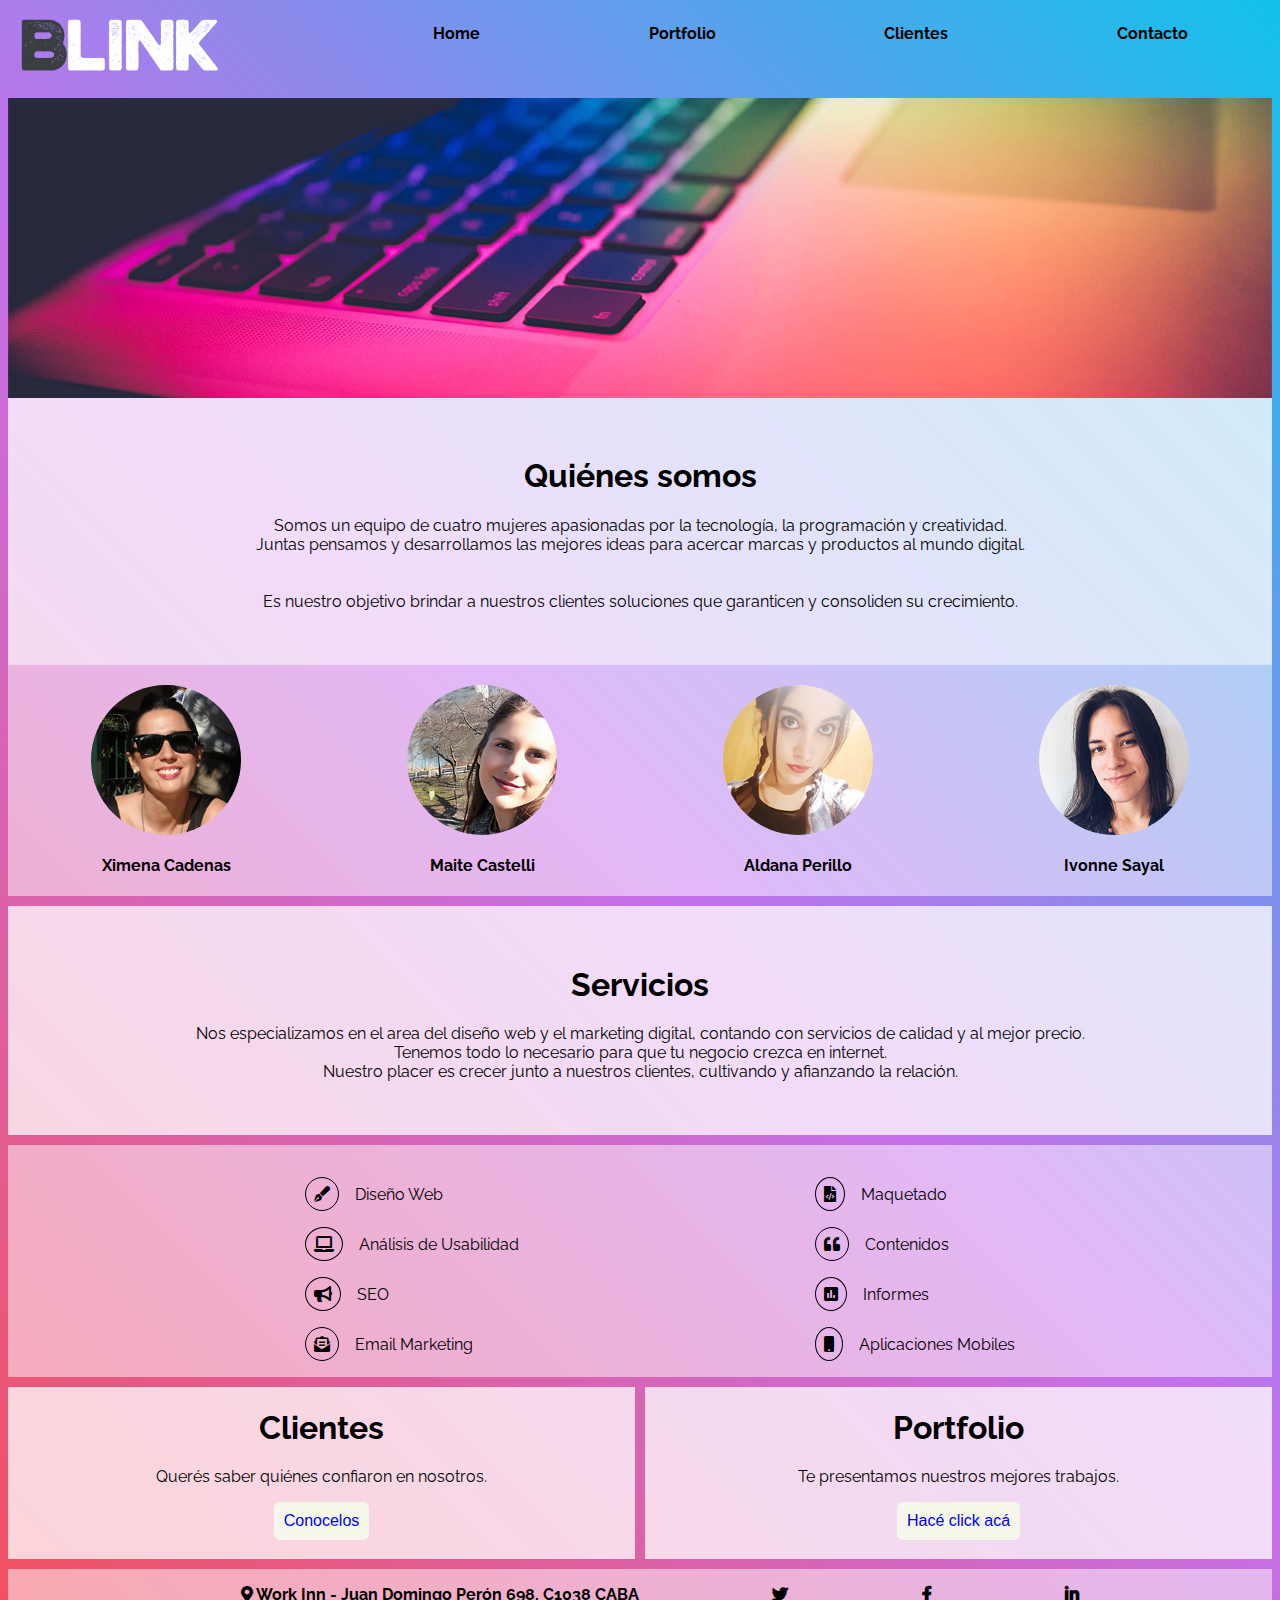
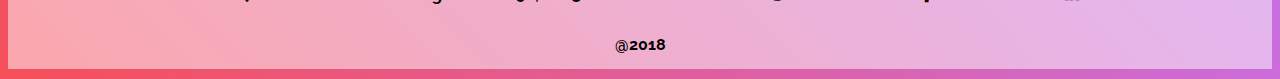
<file: Index.html>
<html>
    <head>
        <meta charset="utf-8">
        <title>BLINK</title>
        <link rel="stylesheet" type="text/css" href="style.css">
        <link rel="stylesheet" href="https://use.fontawesome.com/releases/v5.5.0/css/all.css">
        <link href="https://fonts.googleapis.com/css?family=Raleway" rel="stylesheet">
        <meta name="viewport" content="width=device-width, initial-scale=1.0">
    </head>
    <body>
            <div class="contenedor encabezado">
                    <div class= "contenedor logo ancho1"><img src= "imagenes/BLINK.png"></div>
                    <div class= "menu ancho2">
                          <ul>
                              <li><a href="index.html">Home</a></li>
                              <li><a href="portfolio.html">Portfolio</a></li>
                              <li><a href="clientes.html">Clientes</a></li>
                              <li><a href="contacto.html">Contacto</a></li>                            
                          </ul>
                    </div>
            </div>
            
        <div class= "contenedor banner">
        </div>
        <div class="contenedor quienes">
            <div class="descripcion">
                <br></br>
                <h1>Quiénes somos</h1>
                <p>Somos un equipo de cuatro mujeres apasionadas por la tecnología, la programación y creatividad. 
                <br>Juntas pensamos y desarrollamos las mejores ideas para acercar marcas y productos al mundo digital.
                <br></br>
                <br>Es nuestro objetivo brindar a nuestros clientes soluciones que garanticen y consoliden su crecimiento.</p>
                <br></br>
            </div>
        </div>
        <div class= "contenedor quienes cajas">
            <div class="jefa Xime">
                <div>
                    <img src="imagenes/Xime.jpg">
                </div>
            <h4>Ximena Cadenas</h4>
        </div>
            <div class="jefa Maite">
                    <div>
                        <img src="imagenes/maite.jpg">
                    </div>
            <h4>Maite Castelli</h4>
        </div>
            <div class="jefa Aldi">
                <div>
                    <img src="imagenes/Aldi.jpg">
                </div>
            <h4>Aldana Perillo</h4>
        </div>
            <div class="jefa Ivonne">
            <div>
            <img src="imagenes/ivonne.jpg">
            </div>
            <h4>Ivonne Sayal</h4>
        </div>
        </div>
    </div>
    <div class= "contenedor servicios">
        <div class="descripcion">
            <br></br>
                <h1>Servicios</h1>
                <p>Nos especializamos en el area del diseño web y el marketing digital, contando con servicios de calidad y al mejor precio.
                        <br>Tenemos todo lo necesario para que tu negocio crezca en internet.            
                        <br>Nuestro placer es crecer junto a nuestros clientes, cultivando y afianzando la relación.</p>
                        <br></br>
        </div>
           
    </div>
    <div class= "contenedor servicios detalle">
        <div>
            <ul>
                <li><span class="fas fa-pen-fancy"></span>Diseño Web</li>
                <li><span class="fas fa-laptop"></span>Análisis de Usabilidad</li>
                <li><span class="fas fa-bullhorn"></span>SEO</li>
                <li><span class="fas fa-envelope-open-text"></span>Email Marketing</li>
            </ul>
        </div>
        <div>
            <ul>
                <li><span class="fas fa-file-code"></span>Maquetado</li>
                <li><span class="fas fa-quote-left"></span>Contenidos</li>
                <li><span class="fas fa-poll"></span>Informes</li>
                <li><span class="fas fa-mobile"></span>Aplicaciones Mobiles</li>
            </ul>
        </div>
    </div>   
    <div class= "contenedor varios"> 

        <div class= "contenedor clientes">
                <div class="descripcion">
                <h1>Clientes</h1>
                <p>Querés saber quiénes confiaron en nosotros.</p>
                    <button><a href="clientes.html">Conocelos</a></button>
                    <br></br>
                </div>
        </div>  
        <div class= "contenedor portfolio">
                <div class="descripcion">
                <h1>Portfolio</h1>
                <p>Te presentamos nuestros mejores trabajos.</p>
                <button><a href="portfolio.html">Hacé click acá</a></button>
                <br></br>
                </div>
        </div>  
    </div>    
    <div class= "contenedor footer">
            <div class= "menu ancho2">
                    <ul>
                        <li><span class="fas fa-map-marker-alt"></span> Work Inn - Juan Domingo Perón 698, C1038 CABA</li>
                        <li><a href="#"class="fab fa-twitter"></a></li>
                        <li><a href="#"class="fab fa-facebook-f"></a></li>
                        <li><a href="#"class="fab fa-linkedin-in"></a></li>                            
                    </ul>
                    <div class="date">@2018</div>
              </div>
    </div>           
    </body>
</html>
</file>
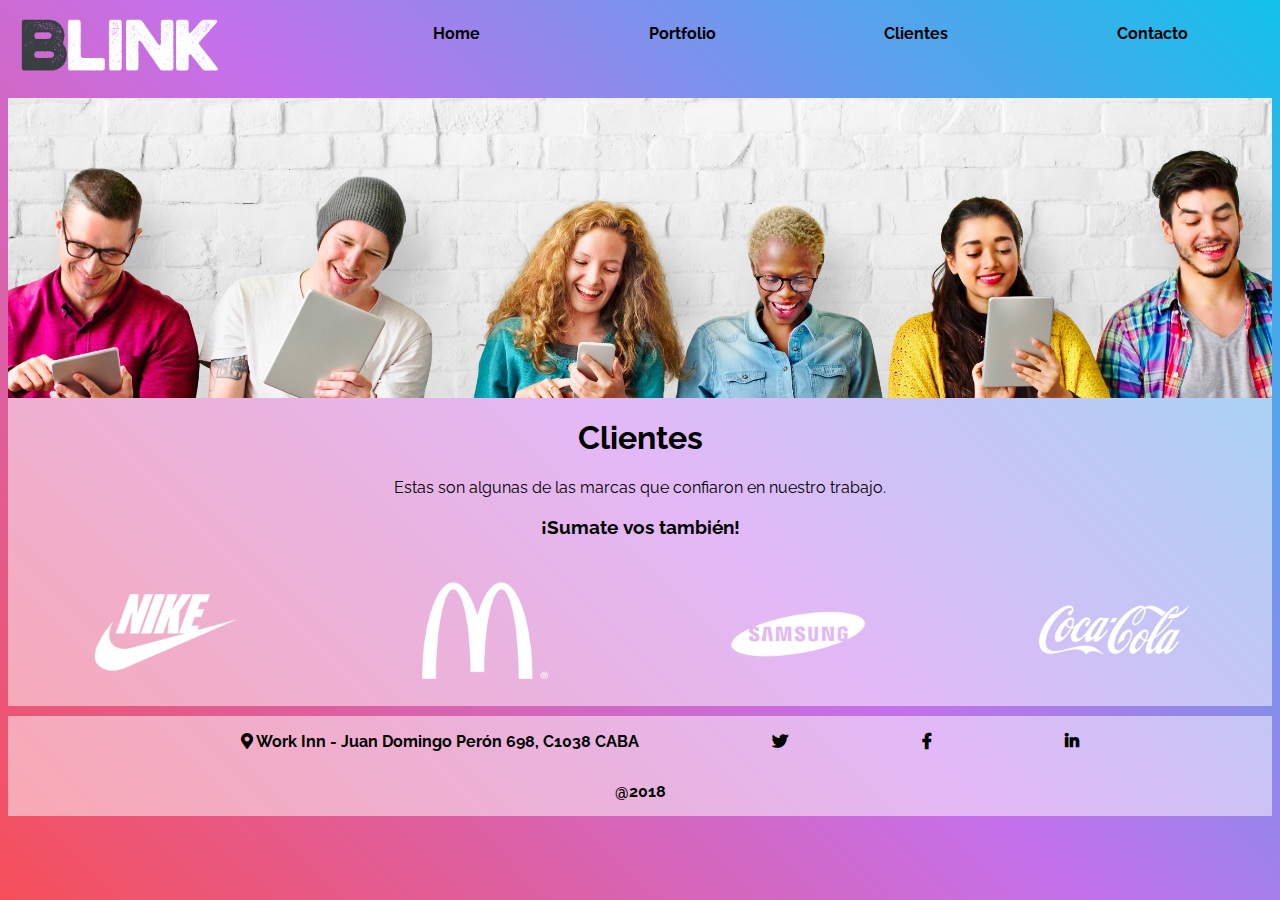
<file: clientes.html>
<html>
    <head>
        <meta charset="utf-8">
        <title>BLINK</title>
        <link rel="stylesheet" type="text/css" href="style.css">
        <link rel="stylesheet" href="https://use.fontawesome.com/releases/v5.5.0/css/all.css">
        <link href="https://fonts.googleapis.com/css?family=Raleway" rel="stylesheet">
        <meta name="viewport" content="width=device-width, initial-scale=1.0">
    </head>
    <body>
            <div class="contenedor encabezado">
                    <div class= "contenedor logo ancho1"><img src= "imagenes/BLINK.png"></div>
                    <div class= "menu ancho2">
                          <ul>
                              <li><a href="index.html">Home</a></li>
                              <li><a href="portfolio.html">Portfolio</a></li>
                              <li><a href="clientes.html">Clientes</a></li>
                              <li><a href="contacto.html">Contacto</a></li>                            
                          </ul>
                    </div>
            </div>

            <div class= "contenedor banner4"></div>
            <div class="contenedor quienes2">
                    <div class="descripcion">
                        <h1>Clientes</h1>
                        <p>Estas son algunas de las marcas que confiaron en nuestro trabajo.</p> 
                        <h3>¡Sumate vos también!</h3>
                    </div>
                </div>
            <div class= "contenedor cajitas">

                <div class="trabajo">
                    <div>
                        <img src="imagenes/Nike.png">
                    </div>
                </div>
                <div class="trabajo">
                    <div>
                        <img src="imagenes/Mc.png">
                    </div>
                </div>
                <div class="trabajo">
                    <div>
                        <img src="imagenes/Samsung.png">
                    </div>
                </div>
                <div class="trabajo">
                    <div>
                        <img src="imagenes/Coca.png">
                    </div>
                </div>

            </div>

            <div class= "contenedor footer">
                    <div class= "menu ancho2">
                            <ul>
                                <li><span class="fas fa-map-marker-alt"></span> Work Inn - Juan Domingo Perón 698, C1038 CABA</li>
                                <li><a href="#"class="fab fa-twitter"></a></li>
                                <li><a href="#"class="fab fa-facebook-f"></a></li>
                                <li><a href="#"class="fab fa-linkedin-in"></a></li>                           
                            </ul>
                            <div class="date">@2018</div>
                      </div>
            </div> 
    </body>
</html>
</file>
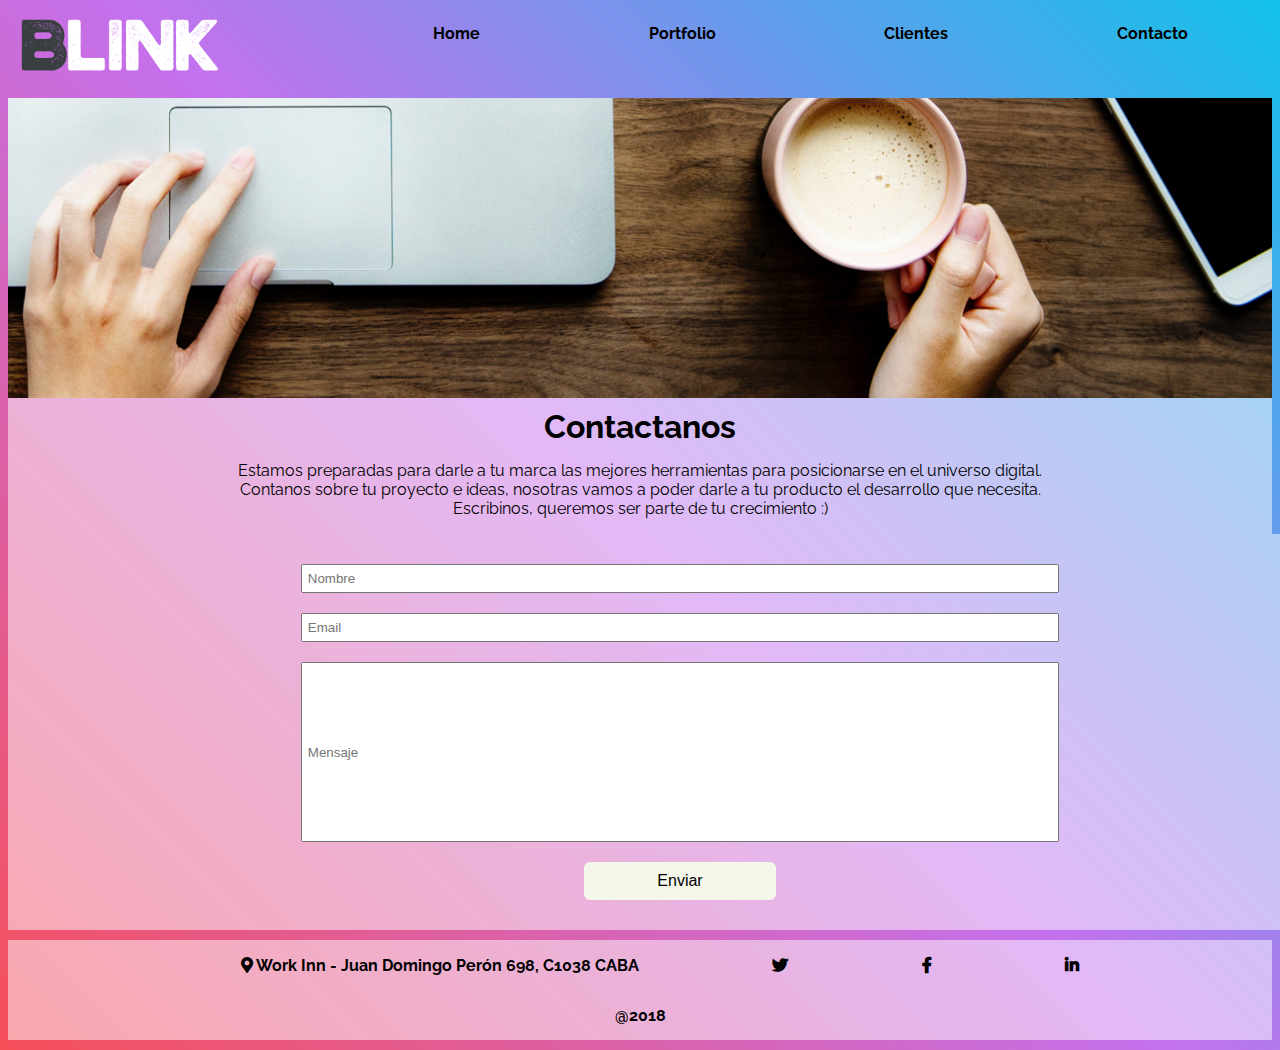
<file: contacto.html>
<html>
    <head>
        <meta charset="utf-8">
        <title>BLINK</title>
        <link rel="stylesheet" type="text/css" href="style.css">
        <link rel="stylesheet" href="https://use.fontawesome.com/releases/v5.5.0/css/all.css">
        <link href="https://fonts.googleapis.com/css?family=Raleway" rel="stylesheet">
        <meta name="viewport" content="width=device-width, initial-scale=1.0">
    </head>
    <body>
            <div class="contenedor encabezado">
                    <div class= "contenedor logo ancho1"><img src= "imagenes/BLINK.png"></div>
                    <div class= "menu ancho2">
                          <ul>
                              <li><a href="index.html">Home</a></li>
                              <li><a href="portfolio.html">Portfolio</a></li>
                              <li><a href="clientes.html">Clientes</a></li>
                              <li><a href="contacto.html">Contacto</a></li>                            
                          </ul>
                    </div>
            </div>
            <div class= "contenedor banner2"></div>
                <h1 class="contenedor contact">Contactanos</h1>
                <div class= "contenedor contact2">
                <p>Estamos preparadas para darle a tu marca las mejores herramientas para posicionarse en el universo digital. 
                <br>Contanos sobre tu proyecto e ideas, nosotras vamos a poder darle a tu producto el desarrollo que necesita.
                <br>Escribinos, queremos ser parte de tu crecimiento :)</p>
                </div>   
                <form>
                        <input type="name" name="nombre" placeholder="Nombre">
                        <input type="email" name="email" placeholder="Email">
                        <input type="text" name="msje" placeholder="Mensaje" class="mensaje">
                        <input type="submit" value="Enviar" class="enviar">
                    </form>
            <div class= "contenedor footer">
                    <div class= "menu ancho2">
                          <ul>
                            <li><span class="fas fa-map-marker-alt"></span> Work Inn - Juan Domingo Perón 698, C1038 CABA</li>
                            <li><a href="#"class="fab fa-twitter"></a></li>
                            <li><a href="#"class="fab fa-facebook-f"></a></li>
                            <li><a href="#"class="fab fa-linkedin-in"></a></li>                            
                          </ul>
                          <div class="date">@2018</div>
                    </div>
            </div>           
    </body>
</file>
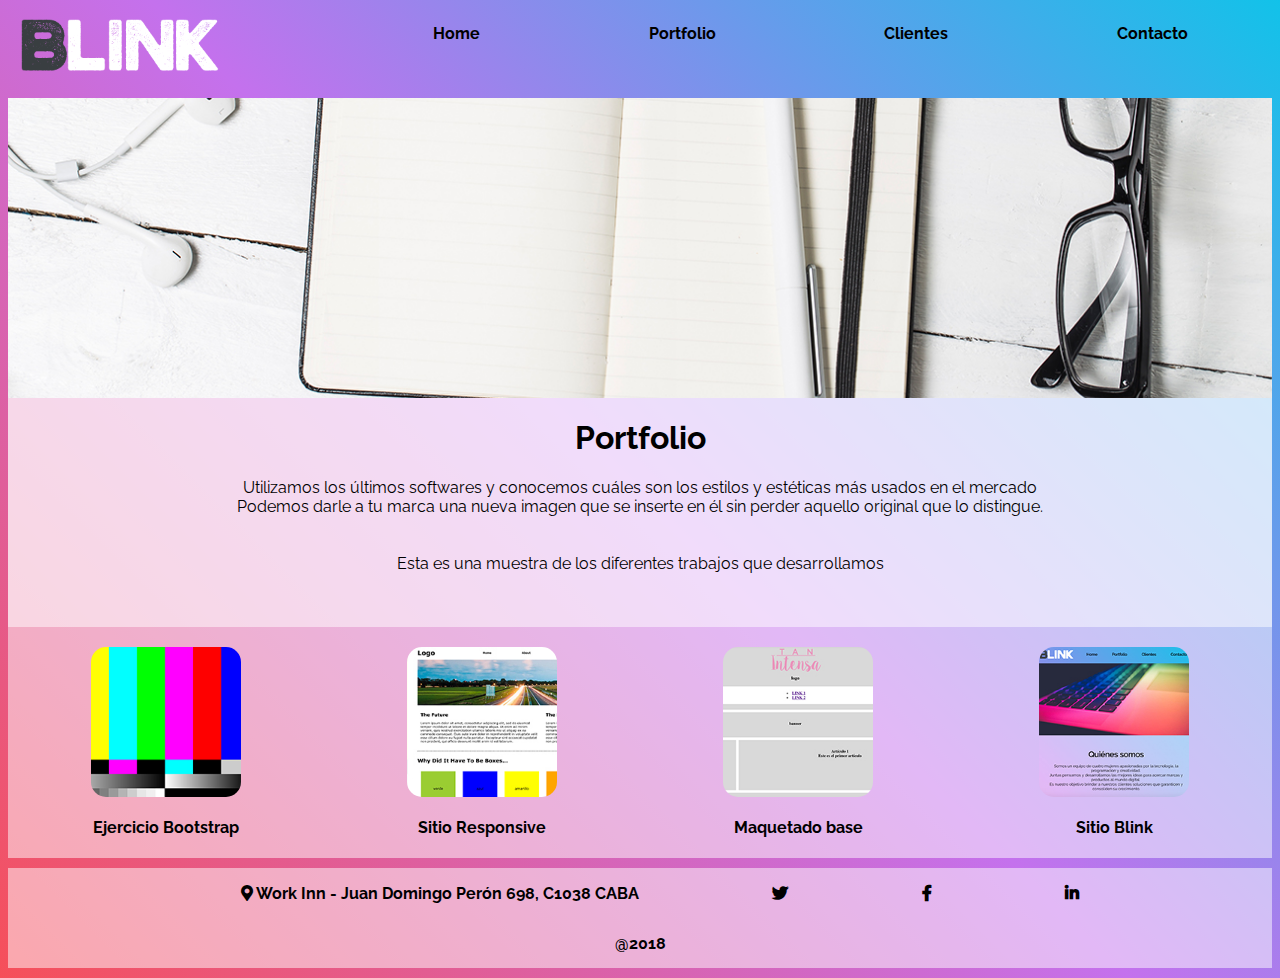
<file: portfolio.html>
<html>
    <head>
        <meta charset="utf-8">
        <title>BLINK</title>
        <link rel="stylesheet" type="text/css" href="style.css">
        <link rel="stylesheet" href="https://use.fontawesome.com/releases/v5.5.0/css/all.css">
        <link href="https://fonts.googleapis.com/css?family=Raleway" rel="stylesheet">
        <meta name="viewport" content="width=device-width, initial-scale=1.0">
    </head>
    <body>
        <div class="contenedor encabezado">
            <div class= "contenedor logo ancho1"><img src= "imagenes/BLINK.png"></div>
            <div class= "menu ancho2">
                <ul>
                    <li><a href="index.html">Home</a></li>
                    <li><a href="portfolio.html">Portfolio</a></li>
                    <li><a href="clientes.html">Clientes</a></li>
                    <li><a href="contacto.html">Contacto</a></li>                            
                </ul>
            </div>
        </div>
        <div class= "contenedor banner3"></div>
        <div class="contenedor quienes">
                <div class="descripcion">
                    <h1>Portfolio</h1>
                    <p>Utilizamos los últimos softwares y conocemos cuáles son los estilos y estéticas más usados en el mercado 
                    <br>Podemos darle a tu marca una nueva imagen que se inserte en él sin perder aquello original que lo distingue.
                    <br></br>
                    <br>Esta es una muestra de los diferentes trabajos que desarrollamos</p>
                    <br></br>
                </div>
            </div>
            <div class= "contenedor quienes cajas">
                <div class="trabajo">
                    <div>
                        <img src="imagenes/boostrap.jpg">
                    </div>
                <h4>Ejercicio Bootstrap</h4>
            </div>
                <div class="trabajo">
                        <div>
                            <img src="imagenes/future-past.jpg">
                        </div>
                <h4>Sitio Responsive</h4>
            </div>
                <div class="trabajo">
                    <div>
                        <img src="imagenes/tan-intensa.jpg">
                    </div>
                <h4>Maquetado base</h4>
            </div>
                <div class="trabajo">
                <div>
                <img src="imagenes/blink.jpg">
                </div>
                <h4>Sitio Blink</h4>
            </div>
        </div>
        <div class= "contenedor footer">
                <div class= "menu ancho2">
                      <ul>
                        <li><span class="fas fa-map-marker-alt"></span> Work Inn - Juan Domingo Perón 698, C1038 CABA</li>
                        <li><a href="#"class="fab fa-twitter"></a></li>
                        <li><a href="#"class="fab fa-facebook-f"></a></li>
                        <li><a href="#"class="fab fa-linkedin-in"></a></li>                          
                      </ul>
                      <div class="date">@2018</div>
                </div>
        </div>           
    </body>
</html>
</file>
<file: style.css>
body{
    background: #12c2e9;
	background: linear-gradient(45deg, #f64f59, #c471ed, #12c2e9); 
}
.contenedor {
    display: flex;
    font-family: 'Raleway', sans-serif;
    width: 100%;
}

.encabezado {
    display: flex;
    height: 10vh;
}

.ancho1{
    width: 25%;
}

.ancho2{
    width: 80%;
}
.logo img{
    height: 80%;
}

.menu ul{
    display: flex;
    align-items: center;
    justify-content: space-around;
}

.menu li{
    list-style: none;
    font-weight: bold;
}

.menu a {
    text-decoration: none;
    color: black;
    font-weight: bold; 
}

.quienes {
    background: rgba(255, 255, 255, 0.5);
    text-align: center;
    justify-content: space-evenly;
    width:100%;
}

.quienes2 {
    text-align: center;
    justify-content: space-evenly;
}

.jefa div img{
    width: 150px;
    border-radius: 50%;
}

.cajas {
    background: rgba(255, 255, 255, 0.5);
    justify-content: space-around;
    flex-wrap: wrap;
    align-items: center;
    padding-top: 20px;
}

.servicios {
    background: rgba(255, 255, 255, 0.5);
    margin: 10px 0px 10px 0px;
    justify-content: space-evenly;
    width: 100%;
}

.descripcion{
    background: rgba(255, 255, 255, 0.5);
    text-align: center;
    width: 100%;
}


.detalle li{
    list-style: none;
    padding-top: 1em;
}

.detalle span{
    padding: 0.5em;
    border: 1px solid black;
    border-radius: 50%;
    margin-right: 1em;
}

.clientes {
    background: rgba(255, 255, 255, 0.5);
    margin: 0px 5px 0px 0px;
    justify-content: space-evenly;
    width: 50%;
}

.clientes button a{
    text-decoration: none;
}

.portfolio {
    background: rgba(255, 255, 255, 0.5);
    margin: 0px 0px 0px 5px;
    justify-content: space-evenly;
    width: 50%;
}

.portfolio button a{
    text-decoration: none;
}

div.contenedor.banner{
    margin: 0;
    background-position: center;
    background-size: cover;
    background-image: url(imagenes/banner_home.jpg);
    width: 100%;
    height: 300px;
    background-color: fuc
}

.trabajo div img{
    width: 150px;
    border-radius: 10%;
}

button {
    padding: 10px;
    font-weight: 500;
    font-size: 16px;
    background-color: #f6f7eb;
    border-radius: 6px;
    border: none;
}

.contact{
    text-align: center;
    font-weight: bolder;
    font-size: 2em;
    justify-content: center;
    background: rgba(255, 255, 255, 0.5);
    margin-top: 0px;
    margin-bottom: 0px;
    padding-top: 10px;
}

.contact2{
    text-align: center;
    justify-content: center;
    background: rgba(255, 255, 255, 0.5);
}

form{
    background: rgba(255, 255, 255, 0.5);
    padding: 20px 40px 20px 40px;
    display: flex;
    flex-direction: column;
    align-items: center;
    width: 100%;
    margin: auto;
}

form input{
    width: 60%;
    margin: 10px 0px 10px 0px;
    padding: 5px;
}

form .mensaje{
    height: 20vh;
}

form .enviar{
    width: 15vw;
    padding: 10px;
    font-weight: 500;
    font-size: 16px;
    background-color: #f6f7eb;
    border-radius: 6px;
    border: none;
}

input::placeholder{
    display: flex;
    align-items: flex-start;
}

.footer{
    background: rgba(255, 255, 255, 0.5);
    margin: 10px 0px 10px 0px;
    justify-content: space-evenly;
    width: 100%;
}

.date{
    text-align: center;
    padding: 15px;
    font-weight: bolder;
}

div.contenedor.banner2{
    margin: 0;
    background-position: center;
    background-size: cover;
    background-image: url(imagenes/banner_contacto.jpg);
    width: 100%;
    height: 300px;
}

div.contenedor.banner3{
    margin: 0;
    background-position: center;
    background-size: cover;
    background-image: url(imagenes/portfolio.jpg);
    width: 100%;
    height: 300px;
}

div.contenedor.banner4{
    margin: 0;
    background-position: center;
    background-size: cover;
    background-image: url(imagenes/banner_clientes.png);
    width: 100%;
    height: 300px;
}

.cajitas {
    background: rgba(255, 255, 255, 0.5);
    justify-content: space-around;
    flex-wrap: wrap;
}

@media only screen and (max-width: 600px) {
    .logo img{
        height: 50%;
    }
    .fab{
        padding: 0px 5px 0px 5px;
    }
}
</file>
